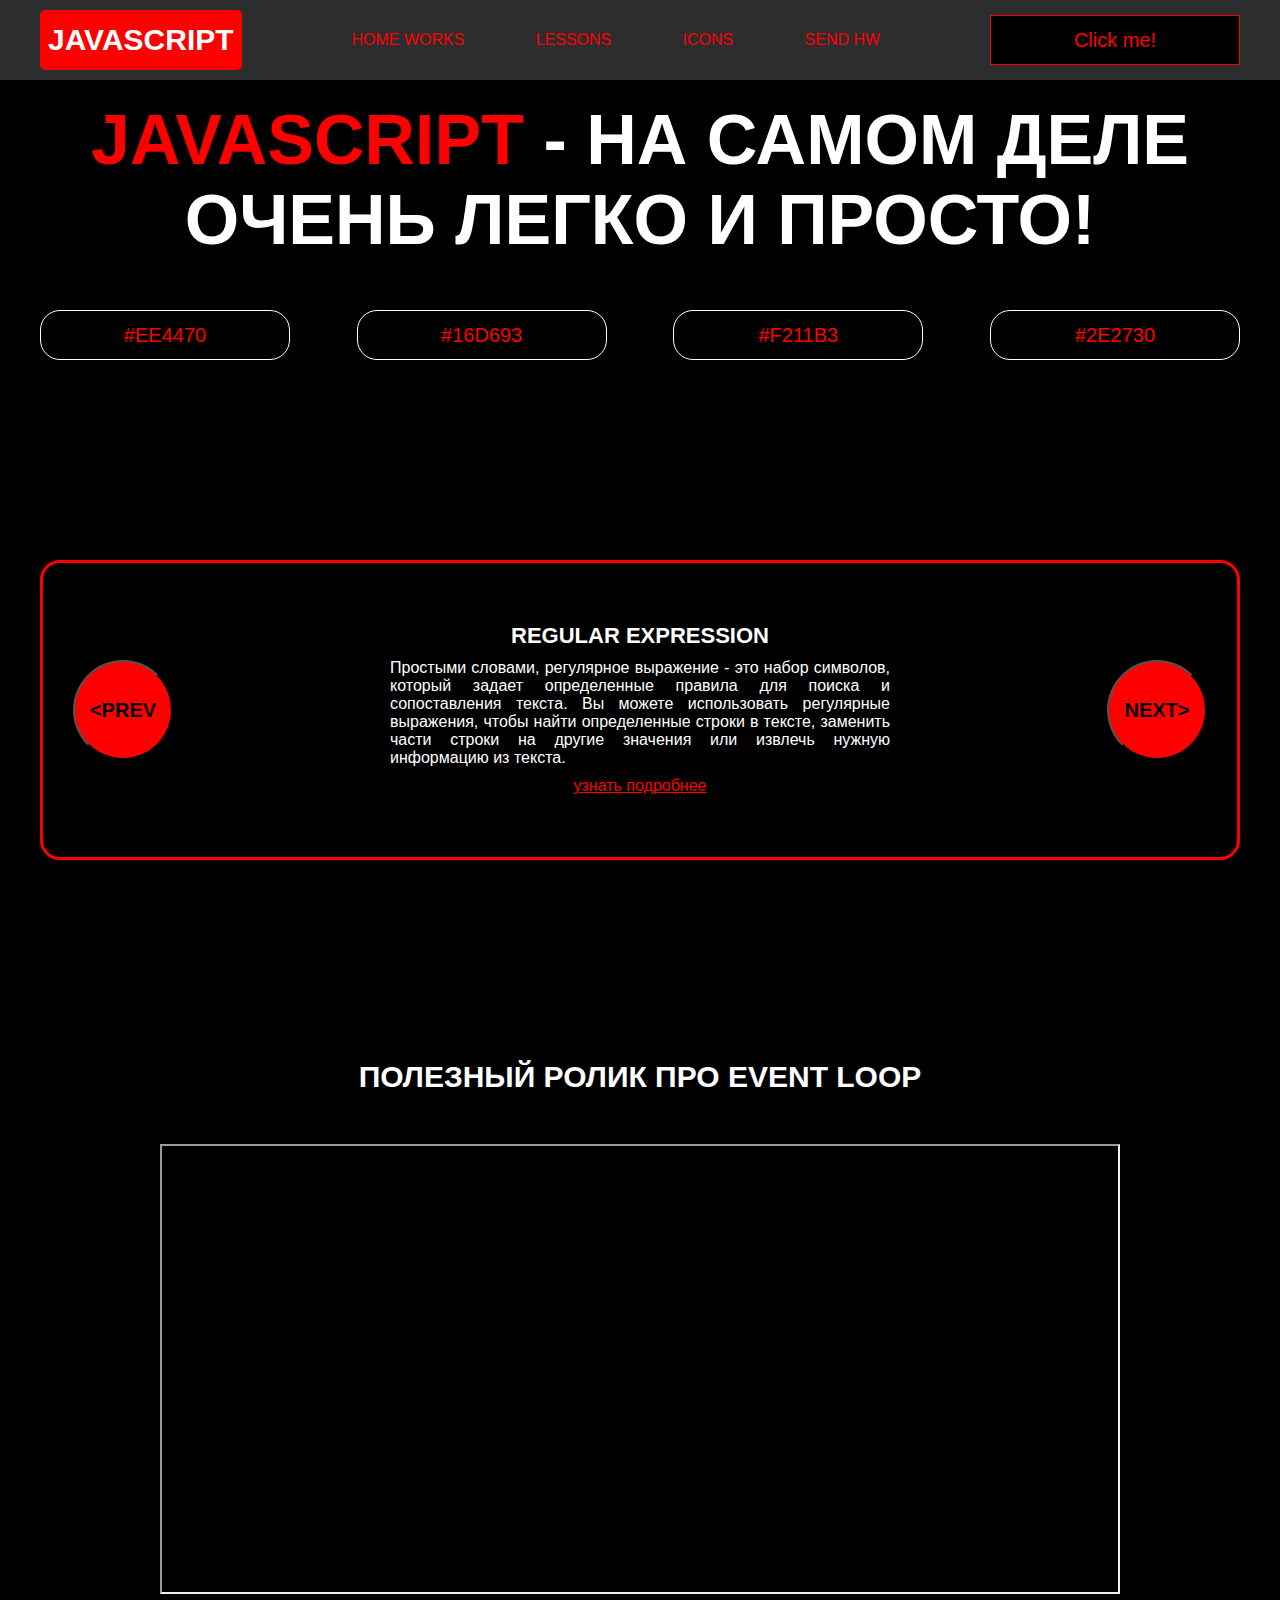
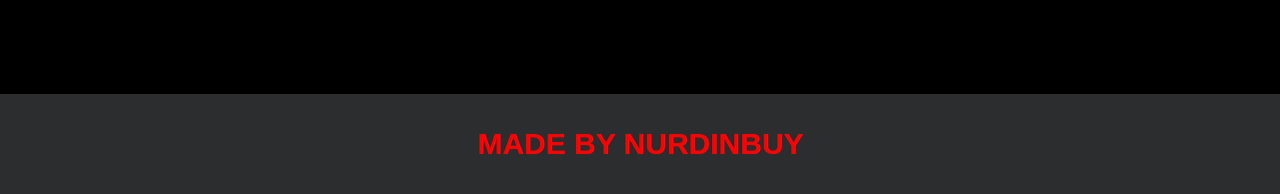
<file: project_program_for_students-master1/index.html>
<!DOCTYPE html>
<html lang="en">
<head>
    <meta charset="UTF-8">
    <title>Java Script</title>
    <link rel="stylesheet" href="css/style.css">
    <link rel="stylesheet" href="css/core.css">
</head>
<body>

<div class="wrapper">
    <div class="header">
        <div class="container">
            <div class="inner_header">
                <a href="index.html">
                    <div class="logotype">
                        <h2>JavaScript</h2>
                    </div>
                </a>
                <ul class="menu">
                    <li class="menu_link">
                        <a href="pages/home_works.html">Home Works</a>
                    </li>
                    <li class="menu_link">
                        <a href="pages/lessons.html">Lessons</a>
                    </li>
                    <li class="menu_link">
                        <a href="pages/icons__title.html">Icons</a>
                    </li>
                    <li class="menu_link">
                        <a href="https://t.me/NurDinBuy16" target="_blank">Send hw</a>
                    </li>
                </ul>
                <button class="btn" id="btn-get">Click me!</button>
            </div>
        </div>
    </div>
    <div class="main_block">
        <div class="container">
            <div class="inner_main">
                <h1><strong id="js-color">JavaScript</strong> - на самом деле очень легко и просто!</h1>
                <div class="colors-buttons">
                    <button class="btn btn-color"></button>
                    <button class="btn btn-color"></button>
                    <button class="btn btn-color"></button>
                    <button class="btn btn-color"></button>
                </div>
            </div>
        </div>
    </div>
    <div class="slider_block">
        <div class="container">
            <div class="inner_slider">
                <div class="slider">
                    <button class="btn-slide" id="prev">&lt;prev</button>
                    <div class="slide active_slide">
                        <div class="slide_card">
                            <h3>regular expression</h3>
                            <p>Простыми словами, регулярное выражение - это набор символов, который задает определенные правила для поиска и сопоставления текста. Вы можете использовать регулярные выражения, чтобы найти определенные строки в тексте, заменить части строки на другие значения или извлечь нужную информацию из текста.</p>
                            <a href="https://developer.mozilla.org/ru/docs/Web/JavaScript/Guide/Regular_expressions" target="_blank">узнать подробнее</a>
                        </div>
                    </div>
                    <div class="slide">
                        <div class="slide_card">
                            <h3>recursion</h3>
                            <p>Простыми словами, рекурсия - это, когда функция делает повторяющиеся вызовы самой себя для решения задачи, пока не достигнет определенного условия выхода из рекурсии.</p>
                            <a href="https://learn.javascript.ru/recursion" target="_blank">узнать подробнее</a>
                        </div>
                    </div>
                    <div class="slide">
                        <div class="slide_card">
                            <h3>json</h3>
                            <p>Простыми словами, JSON - это способ представления данных в виде текста, чтобы они могли быть легко поняты и использованы различными программами. Он использует простые правила для описания объектов и массивов, а также для представления простых типов данных, таких как строки, числа, логические значения и т.д.</p>
                            <a href="https://developer.mozilla.org/ru/docs/Learn/JavaScript/Objects/JSON" target="_blank">узнать подробнее</a>
                        </div>
                    </div>
                    <div class="slide">
                        <div class="slide_card">
                            <h3>event loop</h3>
                            <p>Простыми словами, event loop похож на дежурного, который непрерывно проверяет, произошло ли какое-либо событие, и реагирует на него, когда оно происходит. Он имеет список задач, которые нужно выполнить, и он перебирает этот список событий одно за другим, обрабатывая каждое событие, когда оно наступает.</p>
                            <a href="https://highload.today/kak-ustroen-event-loop-v-javascript-parallelnaya-model-i-tsikl-sobytij/" target="_blank">узнать подробнее</a>
                        </div>
                    </div>
                    <button class="btn-slide" id="next">next&gt;</button>
                </div>
            </div>
        </div>
    </div>
    <div class="block_video">
        <div class="container">
            <h3>Полезный ролик про Event Loop</h3>
            <div class="inner_block_video">
                <iframe width="80%" height="450" src="https://www.youtube.com/embed/zDlg64fsQow" title="YouTube video player" frameborder="2" allow="autoplay; clipboard-write; encrypted-media; gyroscope; picture-in-picture; web-share" allowfullscreen></iframe>
            </div>
        </div>
    </div>
    <div class="footer">
        <div class="container">
            <a href="https://www.instagram.com/nurdinbuy/" target="_blank">
                <div class="inner_footer">
                    <h2>Made by NurDinBuy</h2>
                </div>
            </a>
        </div>
    </div>
</div>

<div class="modal">
    <div class="modal_dialog">
        <div class="modal_content">
            <form action="#">
                <div class="modal_close">&times;</div>
                <div class="modal_title">Мы свяжемся с вами как можно быстрее!</div>
                <input required placeholder="Ваше имя" name="name" type="text" class="modal_input">
                <input required placeholder="Ваш номер телефона" name="phone" type="phone" class="modal_input">
                <button class="btn btn_dark btn_min">Перезвонить мне</button>
            </form>
        </div>
    </div>
</div>

</body>
<script src="js/main.js"></script>
<script src="js/modal.js"></script>
</html>
</file>
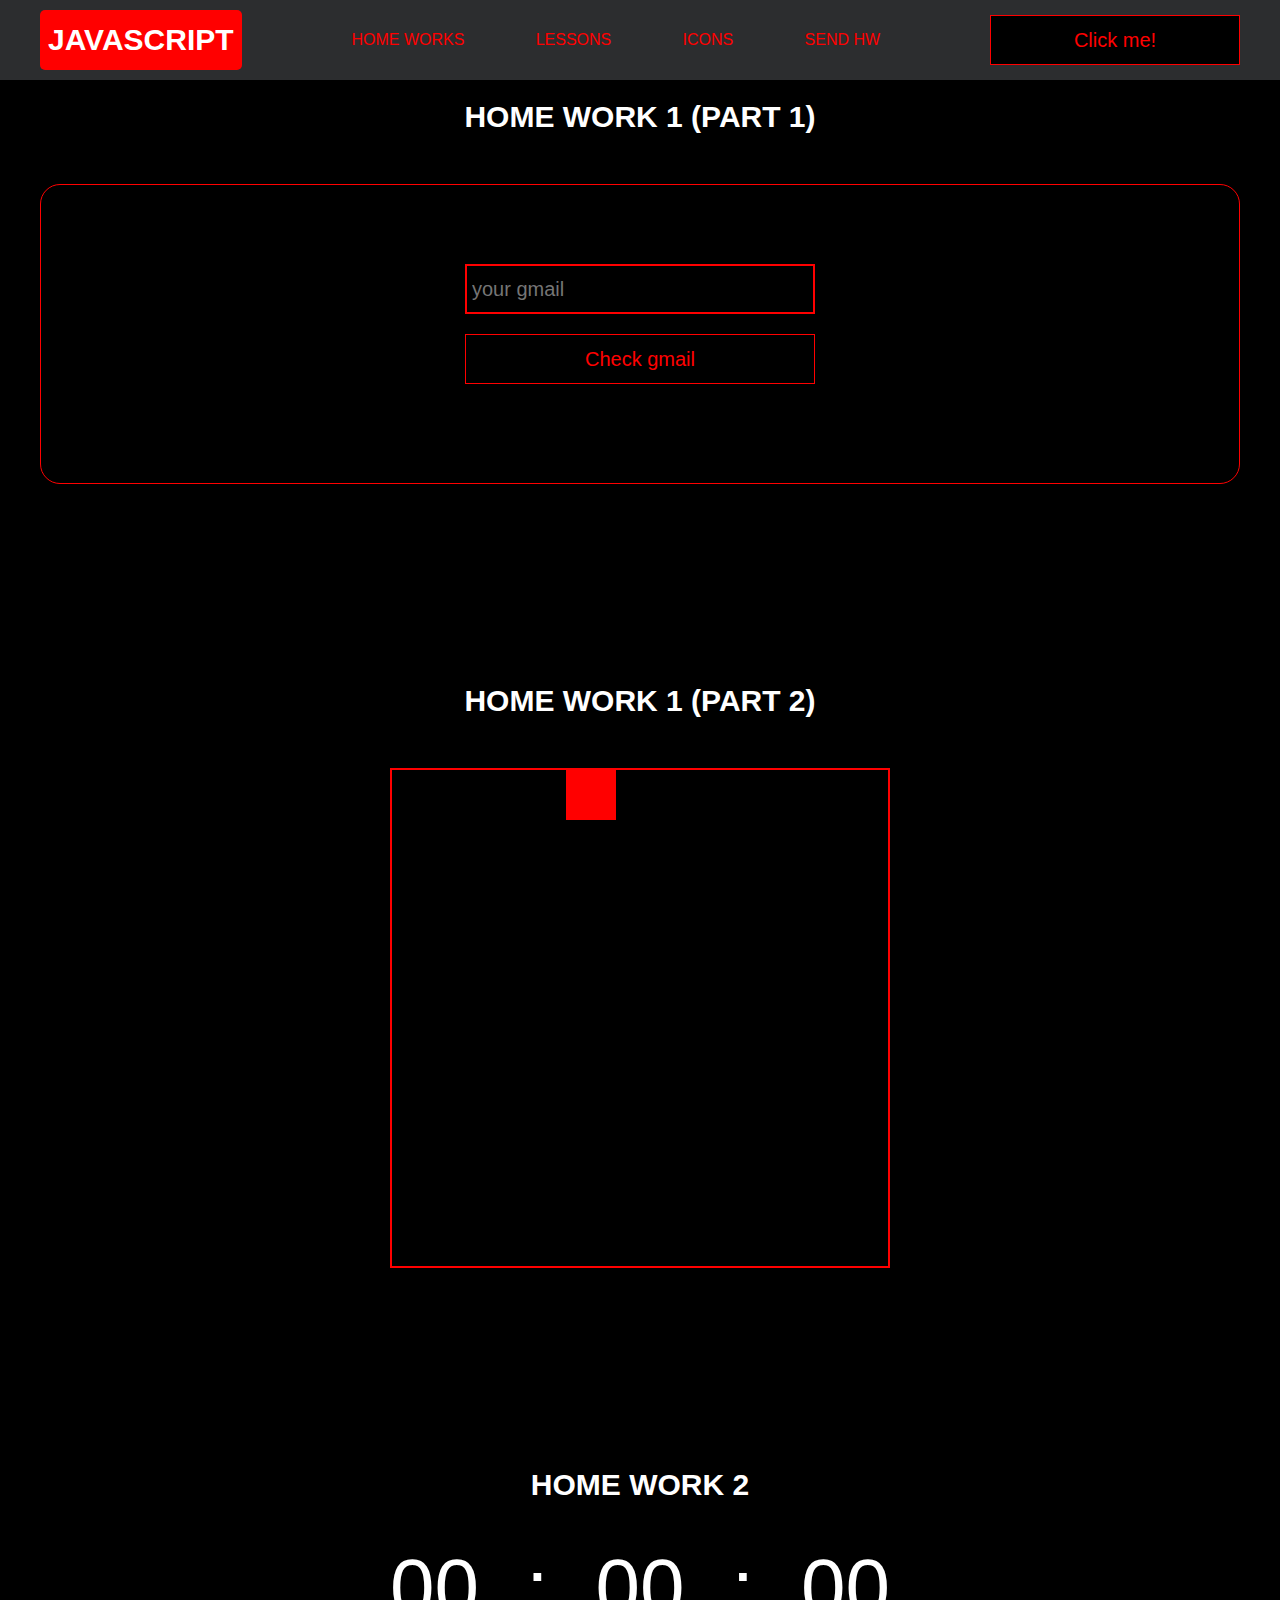
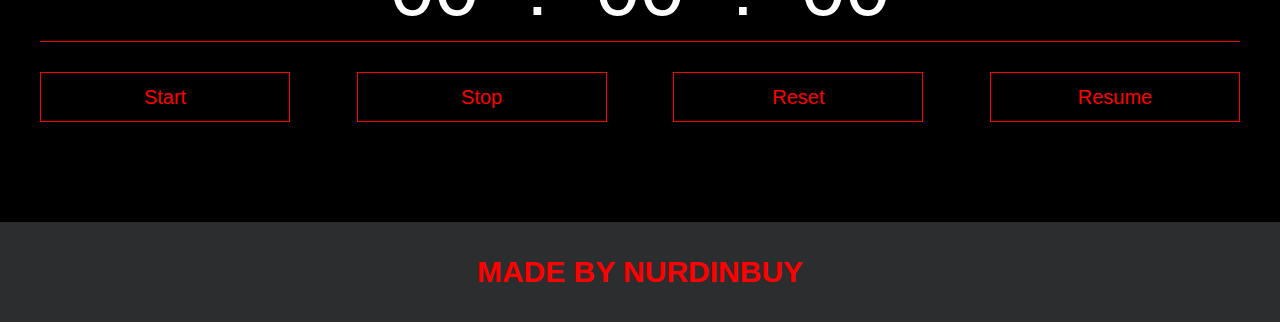
<file: project_program_for_students-master1/pages/home_works.html>
<!DOCTYPE html>
<html lang="en">
<head>
    <meta charset="UTF-8">
    <title>Home Works</title>
    <link rel="stylesheet" href="../css/style.css">
    <link rel="stylesheet" href="../css/core.css">
    <link rel="stylesheet" href="../css/home_works.css">
    <link rel="stylesheet" href="../css/icons.css">

</head>
<body>

<div class="wrapper">
    <div class="header">
        <div class="container">
            <div class="inner_header">
                <a href="../index.html">
                    <div class="logotype">
                        <h2>Java<span>Script</span></h2>
                    </div>
                </a>
                <ul class="menu">
                    <li class="menu_link">
                        <a href="../pages/home_works.html">Home Works</a>
                    </li>
                    <li class="menu_link">
                        <a href="../pages/lessons.html">Lessons</a>
                    </li>
                    <li class="menu_link">
                        <a href="../pages/icons__title.html">Icons</a>
                    </li>
                    <li class="menu_link">
                        <a href="https://t.me/NurDinBuy16" target="_blank">Send hw</a>
                    </li>
                </ul>
                <button class="btn" id="btn-get">Click me!</button>
            </div>
        </div>
    </div>
    <div class="gmail_block">
        <div class="container">
            <h3>Home work 1 (part 1)</h3>
            <div class="inner_gmail_block">
                <div class="form_gmail">
                    <label for="gmail_input"></label>
                    <input type="text" id="gmail_input" placeholder="your gmail">
                    <button class="btn" id="gmail_button">Check gmail</button>
                    <span class="checker" id="gmail_result"></span>
                </div>
            </div>
        </div>
    </div>
    <div class="move_block">
        <div class="container">
            <h3>Home work 1 (part 2)</h3>
            <div class="inner_move_block">
                <div class="parent_block">
                    <div class="child_block"></div>
                </div>
            </div>
        </div>
    </div>
    <div class="stopwatch">
        <div class="container">
            <h3>Home work 2 </h3>
            <div class="time">
                <div class="time_block">
                    <div class="interval" id="minutes">00</div>
                    <div class="break">:</div>
                    <div class="interval" id="seconds">00</div>
                    <div class="break">:</div>
                    <div class="interval" id="ml-seconds">00</div>
                </div>
            </div>
            <div class="time_buttons">
                <button class="btn" id="start">Start</button>
                <button class="btn" id="stop">Stop</button>
                <button class="btn" id="reset">Reset</button>
                <button class="btn" id="resume">Resume</button>
            </div>
        </div>
    </div>
    <div class="footer">
        <div class="container">
            <a href="https://www.instagram.com/nurdinbuy/" target="_blank">
                <div class="inner_footer">
                    <h2>Made by NurDinBuy</h2>
                </div>
            </a>
        </div>
    </div>
</div>

<div class="modal">
    <div class="modal_dialog">
        <div class="modal_content">
            <form action="#">
                <div class="modal_close">&times;</div>
                <div class="modal_title">Мы свяжемся с вами как можно быстрее!</div>
                <input required placeholder="Ваше имя" name="name" type="text" class="modal_input">
                <input required placeholder="Ваш номер телефона" name="phone" type="phone" class="modal_input">
                <button class="btn btn_dark btn_min">Перезвонить мне</button>
            </form>
        </div>
    </div>
</div>

</body>
<script src="../js/home_works.js"></script>
</html>
</file>
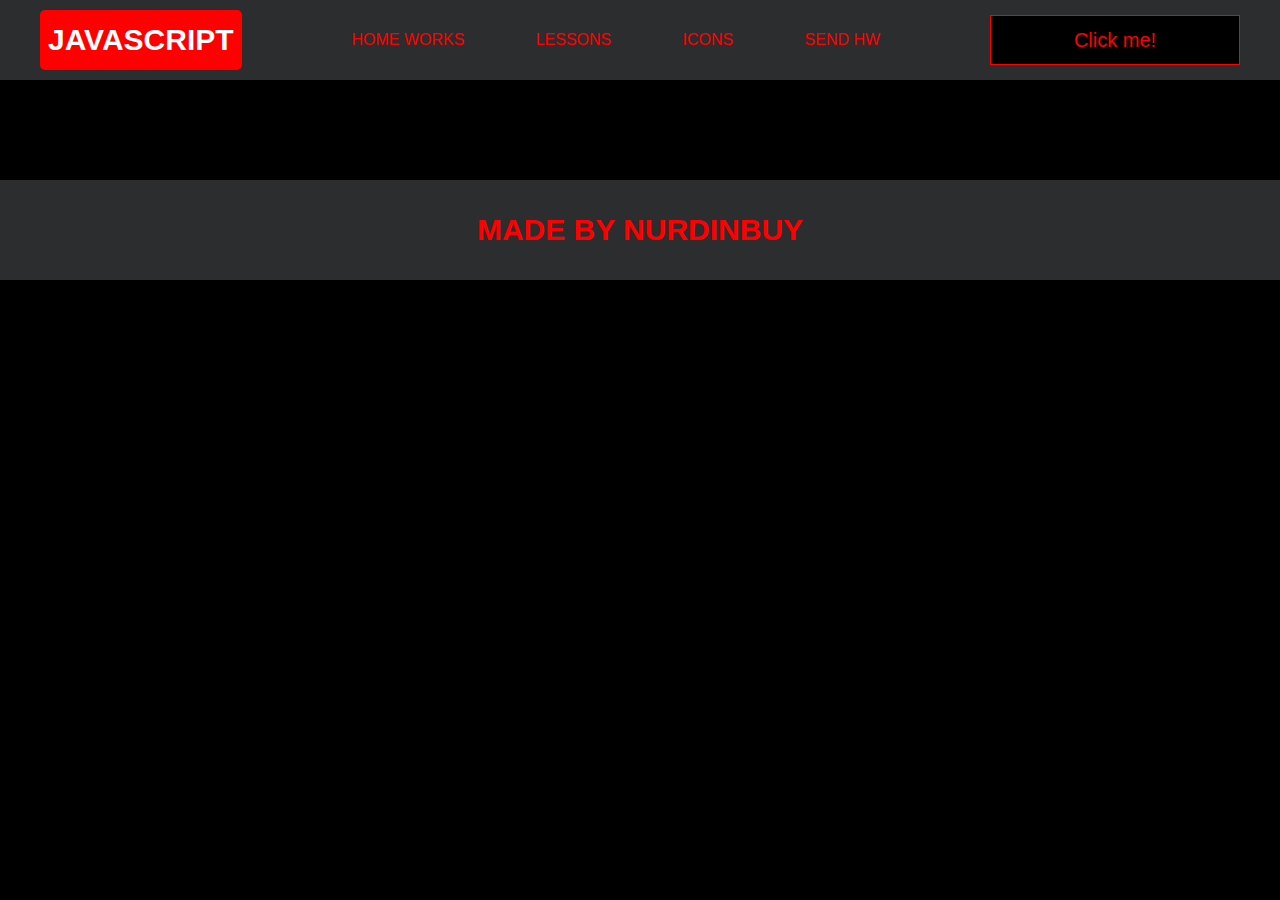
<file: project_program_for_students-master1/pages/icons__title.html>
<!DOCTYPE html>
<html lang="en">
<head>
    <meta charset="UTF-8">
    <title>Icons</title>
    <link rel="stylesheet" href="../css/style.css">
    <link rel="stylesheet" href="../css/core.css">
    <link rel="stylesheet" href="../css/lessons.css">
    <link rel="stylesheet" href="../css/icons.css">
</head>
<body>
<div class="wrapper">
    <div class="header">
        <div class="container">
            <div class="inner_header">
                <a href="../index.html">
                    <div class="logotype">
                        <h2>Java<span>Script</span></h2>
                    </div>
                </a>
                <ul class="menu">
                    <li class="menu_link">
                        <a href="../pages/home_works.html">Home Works</a>
                    </li>
                    <li class="menu_link">
                        <a href="../pages/lessons.html">Lessons</a>
                    </li>
                    <li class="menu_link">
                        <a href="../pages/icons__title.html">Icons</a>
                    </li>
                    <li class="menu_link">
                        <a href="https://t.me/NurDinBuy16" target="_blank">Send hw</a>
                    </li>
                </ul>
                <button class="btn" id="btn-get">Click me!</button>
            </div>
        </div>
    </div>
</div>
    <div class="icons">
        <div class="container">
            <div class="icons__inner">

            </div>
        </div>
    </div>
    <div class="footer">
        <div class="container">
            <a href="https://www.instagram.com/nurdinbuy/" target="_blank">
                <div class="inner_footer">
                    <h2>Made by NurDinBuy</h2>
                </div>
            </a>
        </div>
    </div>
    <div class="modal">
        <div class="modal_dialog">
            <div class="modal_content">
                <form action="#">
                    <div class="modal_close">&times;</div>
                    <div class="modal_title">Мы свяжемся с вами как можно быстрее!</div>
                    <input required placeholder="Ваше имя" name="name" type="text" class="modal_input">
                    <input required placeholder="Ваш номер телефона" name="phone" type="phone" class="modal_input">
                    <button class="btn btn_dark btn_min">Перезвонить мне</button>
                </form>
            </div>
        </div>
    </div>
</body>
    <script src="../js/icons.js"></script>
    <script src="../js/modal.js"></script>

</html>
</file>
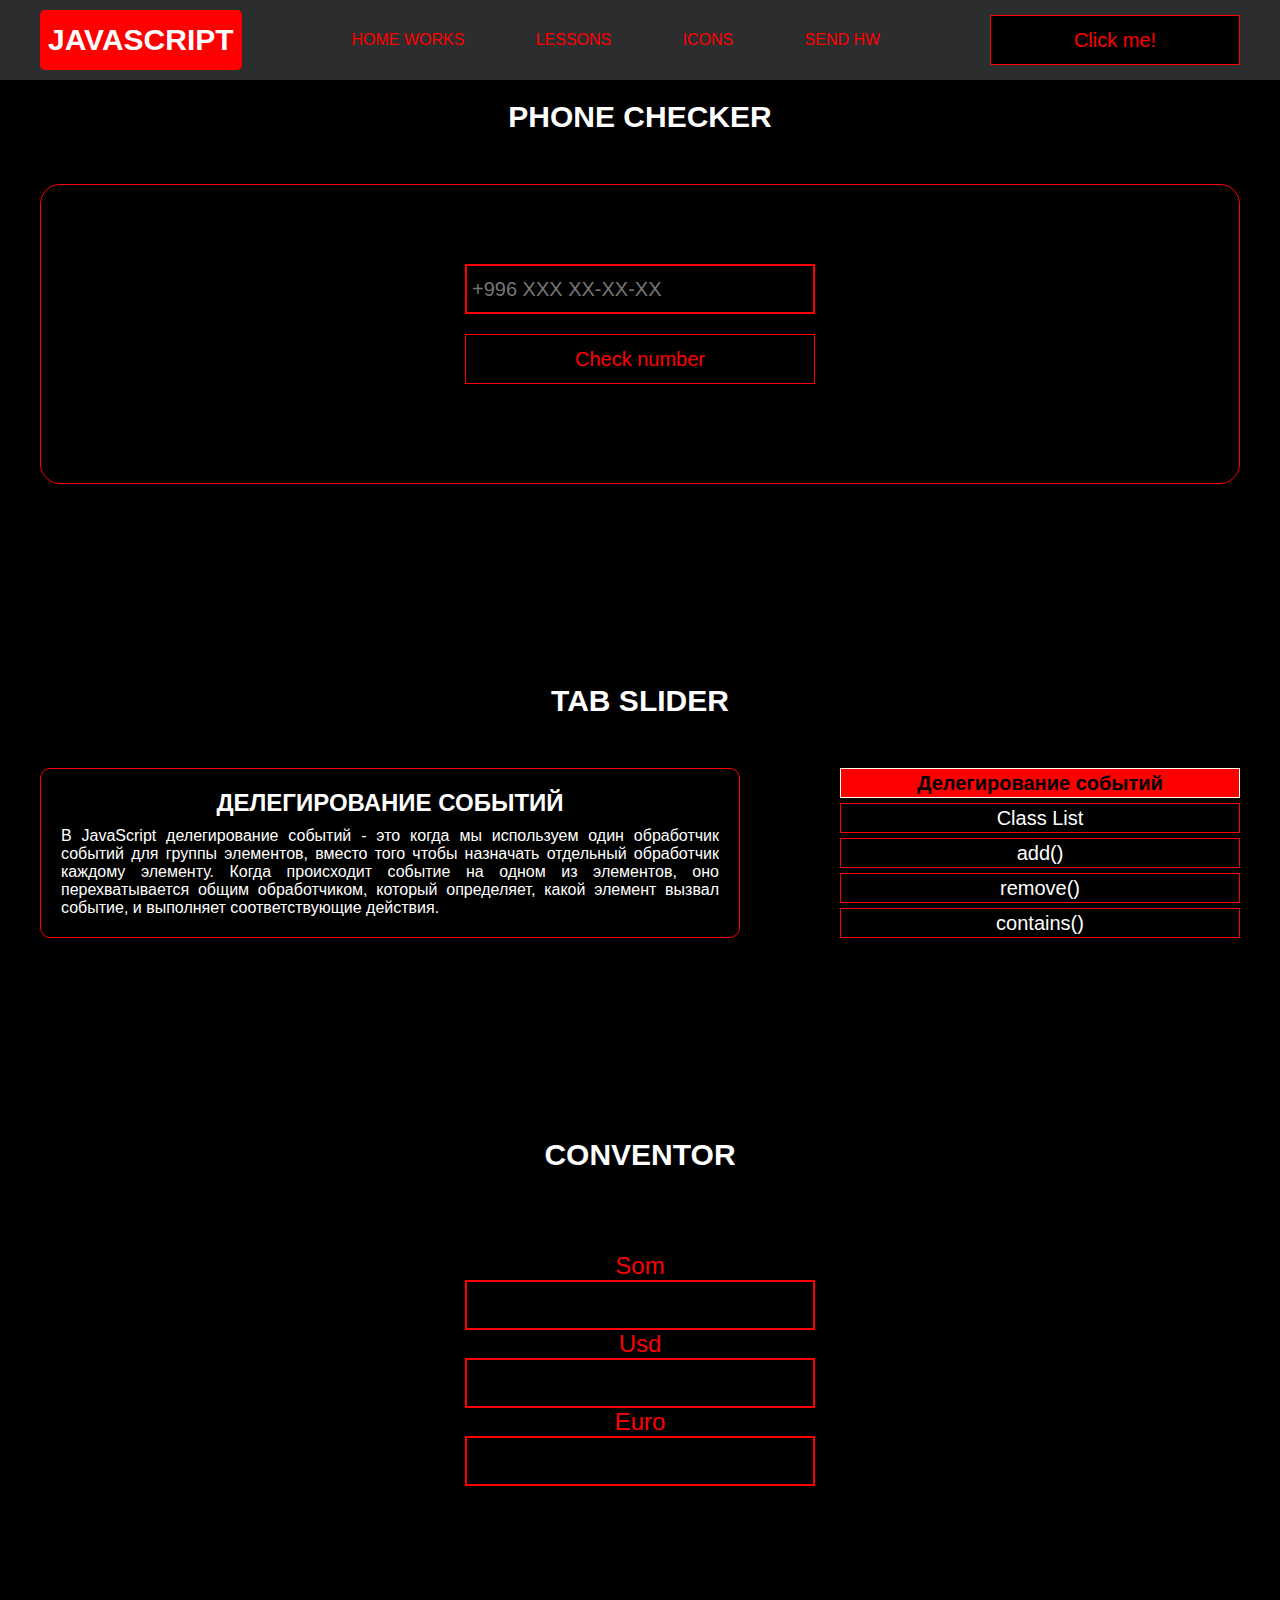
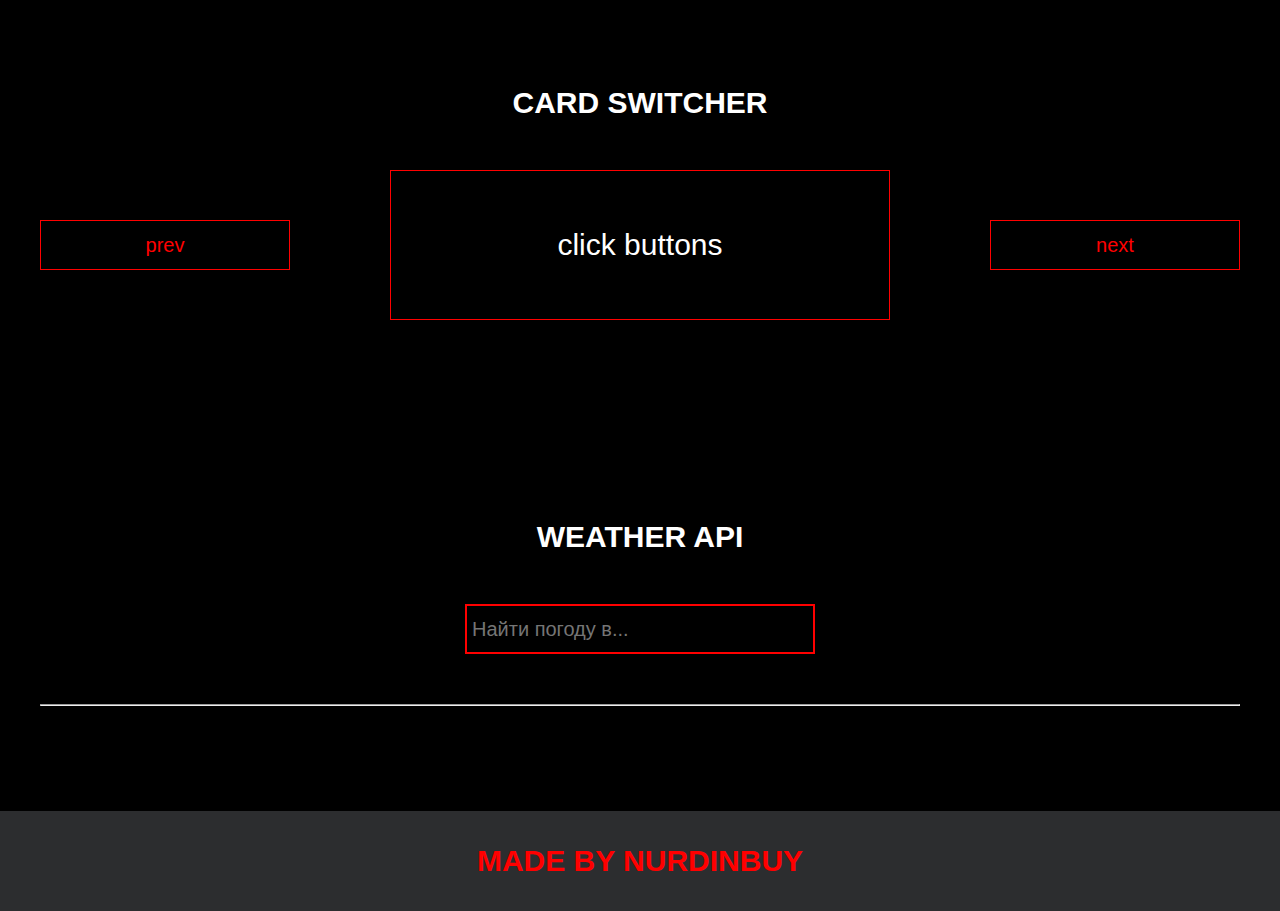
<file: project_program_for_students-master1/pages/lessons.html>
<!DOCTYPE html>
<html lang="en">
<head>
    <meta charset="UTF-8">
    <title>Lessons</title>
    <link rel="stylesheet" href="../css/style.css">
    <link rel="stylesheet" href="../css/core.css">
    <link rel="stylesheet" href="../css/lessons.css">
</head>
<body>

<div class="wrapper">
    <div class="header">
        <div class="container">
            <div class="inner_header">
                <a href="../index.html">
                    <div class="logotype">
                        <h2>Java<span>Script</span></h2>
                    </div>
                </a>
                <ul class="menu">
                    <li class="menu_link">
                        <a href="../pages/home_works.html">Home Works</a>
                    </li>
                    <li class="menu_link">
                        <a href="../pages/lessons.html">Lessons</a>
                    </li>
                    <li class="menu_link">
                        <a href="../pages/icons__title.html">Icons</a>
                    </li>
                    <li class="menu_link">
                        <a href="https://t.me/NurDinBuy16" target="_blank">Send hw</a>
                    </li>
                </ul>
                <button class="btn" id="btn-get">Click me!</button>
            </div>
        </div>
    </div>
    <div class="phone_block">
        <div class="container">
            <h3>Phone checker</h3>
            <div class="inner_phone_block">
                <div class="form_phone">
                    <label for="phone_input"></label>
                    <input type="text" id="phone_input" placeholder="+996 XXX XX-XX-XX">
                    <button class="btn" id="phone_button">Check number</button>
                    <span class="checker" id="phone_result"></span>
                </div>
            </div>
        </div>
    </div>
    <div class="tab_slider">
        <div class="container">
            <h3>tab slider</h3>
            <div class="inner_tab_slider">
                <div class="tab_contents_block">
                    <div class="tab_content_block">
                        <h4>Делегирование событий</h4>
                        <p>В JavaScript делегирование событий - это когда мы используем один обработчик событий для группы элементов, вместо того чтобы назначать отдельный обработчик каждому элементу. Когда происходит событие на одном из элементов, оно перехватывается общим обработчиком, который определяет, какой элемент вызвал событие, и выполняет соответствующие действия.</p>
                    </div>
                    <div class="tab_content_block">
                        <h4>classList</h4>
                        <p>classList в JavaScript - это свойство, которое позволяет нам работать с классами элемента HTML. С помощью classList мы можем добавлять, удалять или проверять наличие классов у элемента. Допустим, у нас есть элемент на веб-странице, и мы хотим изменить его классы с помощью JavaScript. Вместо того, чтобы обращаться напрямую к атрибуту class, мы можем использовать свойство classList этого элемента. </p>
                    </div>
                    <div class="tab_content_block">
                        <h4>add()</h4>
                        <p>Метод add позволяет добавить новый класс к списку классов элемента. Например, element.classList.add('new-class') добавит класс с именем "new-class" к элементу.</p>
                    </div>
                    <div class="tab_content_block">
                        <h4>remove()</h4>
                        <p>Метод remove позволяет удалить класс из списка классов элемента. Например, element.classList.remove('old-class') удалит класс с именем "old-class" из элемента.</p>
                    </div>
                    <div class="tab_content_block">
                        <h4>contains()</h4>
                        <p>Метод contains позволяет проверить, содержит ли элемент определенный класс. Он возвращает true, если класс присутствует, и false, если его нет. Например, element.classList.contains('highlight') вернет true, если у элемента есть класс "highlight".</p>
                    </div>
                    <div class="tab_content_items">
                        <div class="tab_content_item tab_content_item_active">Делегирование событий</div>
                        <div class="tab_content_item">Class List</div>
                        <div class="tab_content_item">add()</div>
                        <div class="tab_content_item">remove()</div>
                        <div class="tab_content_item">contains()</div>
                    </div>
                </div>
            </div>
        </div>
    </div>
    <div class="converter">
        <div class="container">
            <h3>Conventor</h3>
            <div class="inner_container">
                <div class="som">
                    <label for="som">Som</label>
                    <input type="number" id="som">
                </div>
                <div class="usd">
                    <label for="usd">Usd</label>
                    <input type="number" id="usd">
                </div>
                <div class="euro">
                    <label for="euro">Euro</label>
                    <input type="number" id="euro">
                </div>
            </div>
        </div>
    </div>
    <div class="card_switcher">
        <div class="container">
            <h3>Card Switcher</h3>
            <div class="inner_card_switcher">
                <button class="btn" id="btn-prev">prev</button>
                <div class="card"></div>
                <button class="btn" id="btn-next">next</button>
            </div>
        </div>
    </div>
    <div class="weather">
        <div class="container">
            <h3>Weather Api</h3>
            <div class="inner__weather">
                <div class="search">
                    <input type="text" class="cityName" placeholder="Найти погоду в...">
<!--                    <button class="btn" id="btn-search">Search</button>-->
                </div>
                <div class="weather_result">
                    <p class="city"></p>
                    <hr>
                    <p class="temp"></p>
                </div>
            </div>
        </div>
    </div>
    <div class="footer">
        <div class="container">
            <a href="https://www.instagram.com/nurdinbuy/" target="_blank">
                <div class="inner_footer">
                    <h2>Made by NurDinBuy</h2>
                </div>
            </a>
        </div>
    </div>
</div>

<div class="modal">
    <div class="modal_dialog">
        <div class="modal_content">
            <form action="#">
                <div class="modal_close">&times;</div>
                <div class="modal_title">Мы свяжемся с вами как можно быстрее!</div>
                <input required placeholder="Ваше имя" name="name" type="text" class="modal_input">
                <input required placeholder="Ваш номер телефона" name="phone" type="phone" class="modal_input">
                <button class="btn btn_dark btn_min">Перезвонить мне</button>
            </form>
        </div>
    </div>
</div>

</body>
<script src="../js/lesson.js"></script>
<script src="../js/modal.js"></script>
</html>
</file>
<file: project_program_for_students-master1/css/style.css>
/* HEADER */

.header {
    height: 80px;
    background: #2c2d2f;
    display: flex;
    align-items: center;
    width: 100%;
    position: fixed;
    top: 0;
    z-index: 2;
}

.inner_header {
    height: 100%;
    display: flex;
    align-items: center;
    justify-content: space-between;
}

/* LOGOTYPE */

.logotype {
    display: flex;
    align-items: center;
    justify-content: center;
    font-size: 22px;
    height: 60px;
    width: fit-content;
    background: red;
    padding: 8px;
    color: white;
    border-radius: 5px;
    cursor: pointer;
}

/* HEADER MENU */

.menu {
    display: flex;
    justify-content: space-around;
    width: 600px;
}

.menu_link a {
    color: red;
    text-transform: uppercase;
}

.menu_link a:hover {
    text-decoration: underline;
}

/* MAIN BLOCK */

.main_block {
    padding: 100px 0;
    background: black;
}

/* BUTTONS COLOR PICKER */

.colors-buttons {
    display: flex;
    justify-content: space-between;
    margin-top: 50px;
}

.btn-color {
    border-radius: 20px;
    border-color: white !important;
}

/* FOOTER */

.footer {
    background: #2c2d2f;
    width: 100%;
}

.inner_footer {
    display: flex;
    align-items: center;
    justify-content: center;
    height: 100px;
}

.footer h2 {
    text-transform: uppercase;
    color: red;
    font-weight: 600;
}


/* SLIDER BLOCK */

.slider_block {
    padding: 100px 0;
    background: black;
}

.slider {
    position: relative;
    width: 100%;
    height: 300px;
    overflow: hidden;
    border: 3px solid red;
    border-radius: 20px;
    display: flex;
    align-items: center;
    justify-content: space-between;
    padding: 0 30px;
}

.slide {
    position: absolute;
    top: 60px;
    left: 0;
    width: 100%;
    height: 100%;
    display: none;
    transition: opacity 0.5s ease-in-out;
}

.slide_card {
    color: white;
    margin: 0 auto;
    width: 500px;
    text-align: center;
}

.slide_card h3 {
    color: white;
    text-transform: uppercase;
    font-size: 22px;
}

.slide_card p {
    font-size: 16px;
    text-align: justify;
    margin: 10px 0;
}

.slide_card a {
    color: red;
    text-decoration: underline;
}

.slide.active_slide {
    display: block;
}

/* VIDEO BLOCK */

.block_video {
    background: black;
    padding: 100px 0;
}

.inner_block_video {
    display: flex;
    justify-content: center;
    margin-top: 50px;
}

/* MODAL */

.modal {
    position: fixed;
    height: 100%;
    width: 100%;
    top: 0;
    left: 0;
    z-index: 2;
    background: rgba(0, 0, 0, 0.8);
    display: none;
}

.modal_dialog {
    max-width: 500px;
    margin: 150px auto;
}

.modal_content {
    position: relative;
    width: 100%;
    padding: 40px;
    background-color: black;
    border: 2px solid red;
    border-radius: 4px;
    max-height: 80vh;
    overflow-y: auto;
}

.modal_content form {
    display: flex;
    flex-direction: column;
    align-items: center;
}

.modal_close {
    position: absolute;
    top: 8px;
    right: 14px;
    font-size: 30px;
    color: red;
    opacity: 0.5;
    font-weight: 700;
    border: none;
    background-color: transparent;
    cursor: pointer;
}

.modal_title {
    text-align: center;
    font-size: 22px;
    text-transform: uppercase;
    color: white;
}

.modal_input, .btn_min {
    width: 100% !important;
    margin-top: 10px;
}
</file>
<file: project_program_for_students-master1/css/core.css>
* {
    margin: 0;
    padding: 0;
    box-sizing: border-box;
}

.container {
    width: 1200px;
    margin: 0 auto;
}

body {
    font-family: "Britannic Bold", sans-serif;
    background: black;
}

.btn {
    width: 250px;
    height: 50px;
    font-size: 20px;
    cursor: pointer;
    border: 1px solid red;
    background: black;
    color: red;
}

.btn:hover {
    background: #414349;
}

.btn:active {
    background: #56585D;
    border: 2px solid red;
}

a {
    text-decoration: none;
}

li {
    list-style: none;
}

h1 {
    text-align: center;
    font-size: 70px;
    color: white;
    margin: 0 auto;
    text-transform: uppercase;
    font-weight: 600;
}

h2 {
    text-align: center;
    font-size: 30px;
    color: white;
    margin: 0 auto;
    text-transform: uppercase;
    font-weight: 600;
}

h3 {
    text-align: center;
    font-size: 30px;
    color: white;
    margin: 0 auto;
    text-transform: uppercase;
    font-weight: 600;
}

h4 {
    font-size: 24px;
    color: white;
    text-transform: uppercase;
    font-weight: 600;
}

strong {
    color:red;
}

label {
    font-size: 24px;
    color: red;
}

input {
    width: 350px;
    height: 50px;
    font-size: 20px;
    padding-left: 5px;
    color: red;
    background: black;
    border: 2px solid red;
}

.checker {
    color: white;
    font-size: 30px;
}

.btn-slide {
    display: block;
    width: 100px;
    height: 100px;
    background: red;
    color: black;
    font-size: 20px;
    text-transform: uppercase;
    border-radius: 50%;
    font-weight: 800;
    z-index: 1;
}

.btn-slide:hover {
    background: red !important;
    cursor: pointer;
    color: white;
}
</file>
<file: project_program_for_students-master1/css/home_works.css>
/* GMAIL BLOCK */

.gmail_block {
    background: black;
    padding: 100px 0;
}

.inner_gmail_block {
    margin-top: 50px;
    display: flex;
    justify-content: space-evenly;
    border: 1px solid red;
    height: 300px;
    border-radius: 20px;
    align-items: center;
}

.form_gmail {
    display: flex;
    flex-direction: column;
    align-items: center;
}

.form_gmail button {
    width: 100%;
    margin: 20px 0;
}

/* MOVE BLOCK */

.move_block {
    background: black;
    padding: 100px 0;
}

.parent_block {
    height: 500px;
    width: 500px;
    border: 2px solid red;
    position: relative;
    margin: 0 auto;
}

.child_block {
    position: absolute;
    width: 50px;
    height: 50px;
    background: red;
}

.inner_move_block {
    margin-top: 50px;
}

/* STOP WATCH */

.time {
    color: white;
    display: flex;
    justify-content: center;
    font-size: 80px;
    height: 100px;
    width: 100%;
    border-bottom: 1px solid red;
    margin-top: 40px;
}

.time_block {
    display: flex;
    width: 500px;
    justify-content: space-between;
}

.stopwatch {
    padding: 100px 0;
    background: black;
}

.time_buttons {
    margin-top: 30px;
    width: 100%;
    display: flex;
    justify-content: space-between;
}
</file>
<file: project_program_for_students-master1/css/icons.css>
.icons__inner{
    margin: 50px 0;
    display: flex;
    flex-wrap: wrap;
    justify-content: center;
    gap: 20px;

}
.icons__inner__item{
    width: 300px;
    display: flex;
    justify-content: space-between;
    flex-direction: column;
    border: 2px solid red;
    padding: 15px ;
    color: white;
    text-align: center;
}
.icons__inner__item p {
    padding-top: 5px;
    border: 1px solid gold;
}
.icons__inner__item img{
    width: 40px;
    height: 40px;
    margin: 0 auto;
    display: block;
}
</file>
<file: project_program_for_students-master1/css/lessons.css>
/* PHONE CHECKER */

.phone_block {
    background: black;
    padding: 100px 0;
}

.inner_phone_block {
    margin-top: 50px;
    display: flex;
    justify-content: space-evenly;
    border: 1px solid red;
    height: 300px;
    border-radius: 20px;
    align-items: center;
}

.form_phone {
    display: flex;
    flex-direction: column;
    align-items: center;
}

.form_phone button {
    width: 100%;
    margin: 20px 0;
}

/* TAB SLIDER */

.tab_slider {
    background: black;
    padding: 100px 0;
}

.tab_content_block {
    width: 700px;
    border: 1px solid red;
    padding: 20px;
    border-radius: 10px;
    text-align: center;
    display: flex;
    align-items: center;
    flex-direction: column;
    justify-content: center;
    height: 170px;
}

.tab_content_block p {
    color: white;
    margin-top: 10px;
    text-align: justify;
}

.tab_content_items {
    width: 400px;
    display: flex;
    flex-direction: column;
    row-gap: 5px;
}

.tab_content_item {
    padding: 10px;
    height: 30px;
    color: white;
    border: 1px solid red;
    text-align: center;
    font-size: 20px;
    cursor: pointer;
    display: grid;
    place-content: center;
}

.tab_content_item_active {
    background: red;
    color: black;
    font-weight: 600;
    border: 1px solid white;
}

.tab_contents_block {
    display: flex;
    justify-content: space-between;
    align-items: center;
    margin-top: 50px;
}

/*------CARD SWITCHER------*/

.card_switcher {
    background-color: black;
    padding: 100px 0;
}

.card {
    width: 500px;
    height: 150px;
    border: 1px solid red;
    text-align: center;
    display: flex;
    flex-direction: column;
    justify-content: space-around;
    align-items: center;
    padding: 10px;
}

.card p {
    color: red;
    font-size: 20px;
}

.card span {
    color: white;
    font-size: 30px;
}

.inner_card_switcher {
    margin-top: 50px;
    display: flex;
    align-items: center;
    justify-content: space-between;
}
.converter{
    padding: 100px 0;
    background-color: black;
}
.inner_container div{
    display: flex;
    align-items: center;
    justify-content: center;
    flex-direction: column;
}
.converter h3{
    margin: 0 0 80px 0;
}

/*Weather api*/

.weather{
    padding: 100px 0 100px 0;
    background-color: black;
}
.search{
    display: flex;
    flex-direction: column;
    align-items: center;
    row-gap: 20px;
    margin: 50px 0 50px 0;
}
.city, .temp{
    text-align: center;
    font-size: 44px;
    color: white;
    margin: 0 0 5px 0;
}
.cityName{
    color: yellow;
}
</file>
